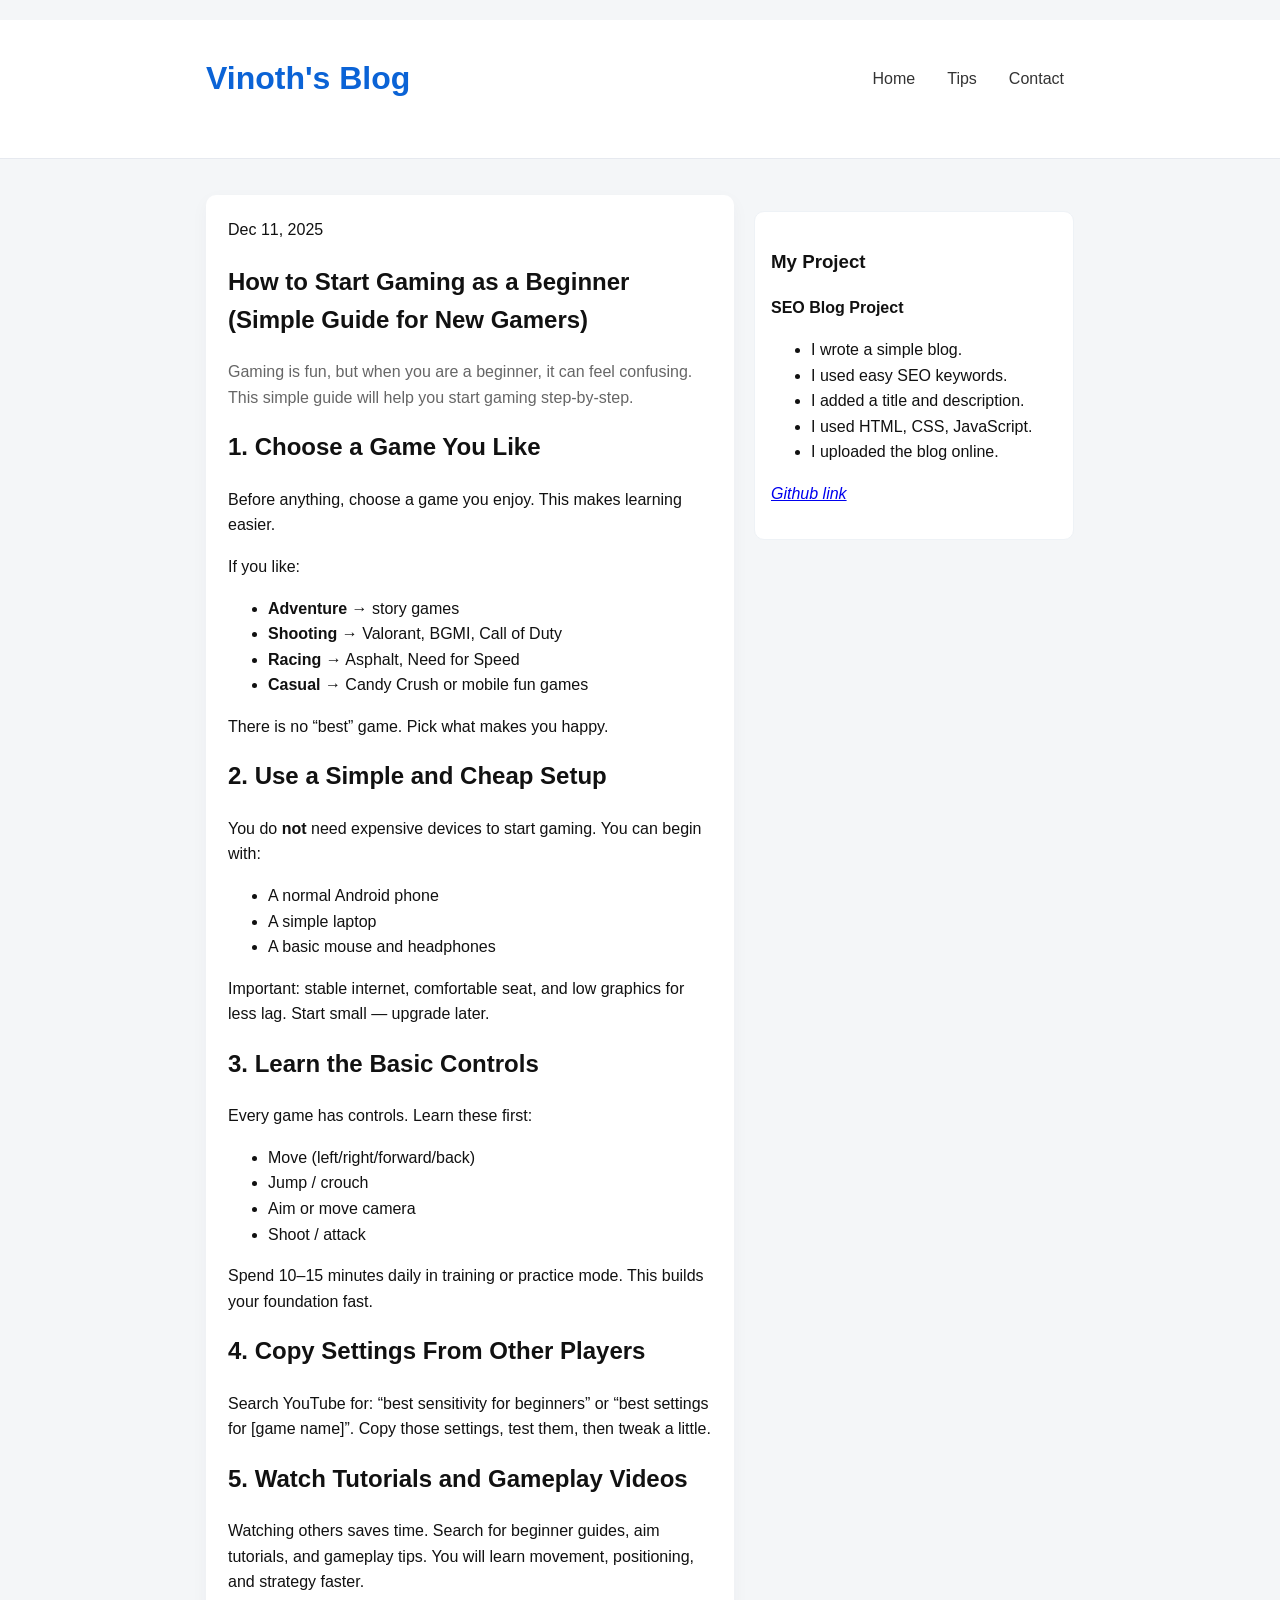
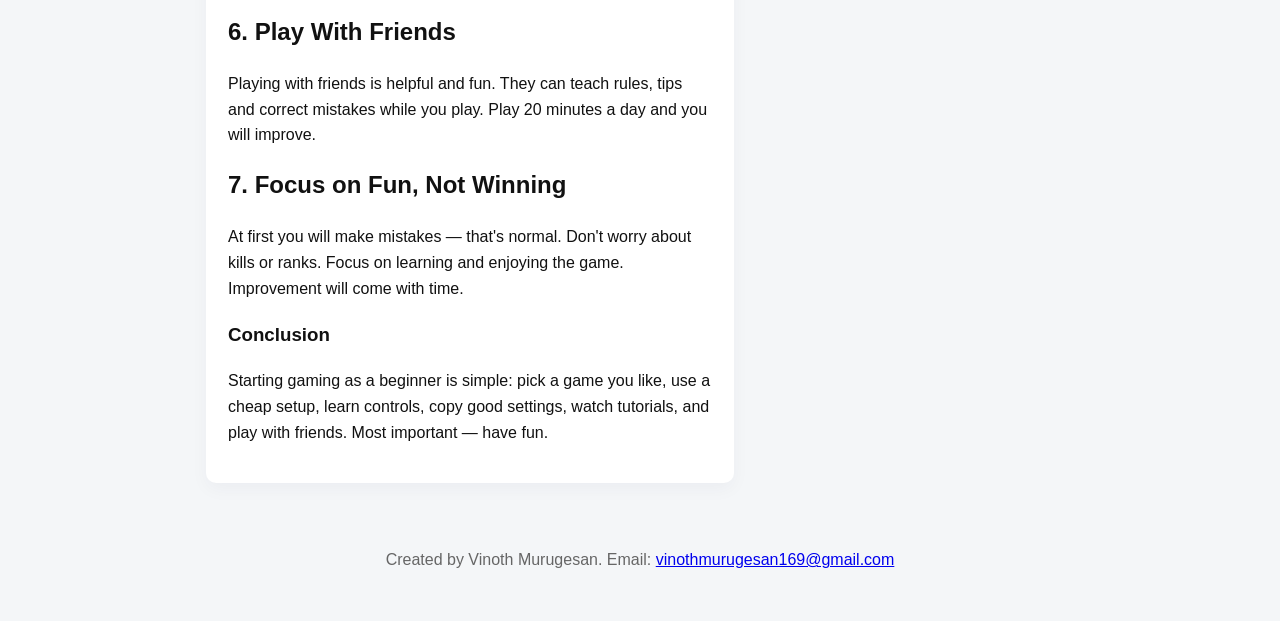
<file: index.html>
<!DOCTYPE html>
<html lang="en">
<head>
  <meta charset="utf-8" />
  <meta name="viewport" content="width=device-width, initial-scale=1" />
  <meta name="robots" content="index, follow">
  <title>How to Start Gaming as a Beginner | Vinoth</title>
  <link rel="canonical" href="https://vinothmurugesan169-web.github.io/myblog/" />
  <meta name="description" content="Simple guide: how to start gaming as a beginner. Choose a game, use a cheap setup, learn controls, watch tutorials, and play with friends. Simple guide for beginners: how to start gaming with easy tips, cheap setup ideas, and basic skills to improve." />
  <meta name="keywords" content="how to start gaming, gaming tips for beginners, beginner gaming setup, improve gaming skills," />

  <!-- simple open graph (share preview) -->
  <meta property="og:title" content="How to Start Gaming as a Beginner" />
  <meta property="og:description" content="Easy steps for new gamers: game choice, cheap setup, basic skills and tips." />
  <meta property="og:image" content="https://vinothmurugesan169-web.github.io/myblog/og-image.png" />
  <meta property="og:image:alt" content="How to Start Gaming as a Beginner - Vinoth" />
  <meta property="og:type" content="article" />
  <meta property="og:site_name" content="Vinoth's Blog" />


  <link rel="stylesheet" href="styles.css" />
    <script type="application/ld+json">
  {
    "@context": "https://schema.org",
    "@type": "Article",
    "headline": "How to Start Gaming as a Beginner",
    "description": "Simple guide for beginners: choose a game, use a cheap setup, learn controls, and practice.",
    "author": { "@type": "Person", "name": "Vinoth Murugesan" },
    "datePublished": "2025-12-11",
    "mainEntityOfPage": {
      "@type": "WebPage",
      "@id": "https://vinothmurugesan169-web.github.io/myblog/"
    }
  }
  </script>
</head>
<body>
  <header class="site-header">
    <div class="wrap header-row">
      <h1 class="brand"><a href="#">Vinoth's Blog</a></h1>
      <button id="menuBtn" class="menu-btn" aria-label="menu">☰</button>
      <nav id="nav" class="nav">
        <a href="#post">Home</a>
        <a href="#tips">Tips</a>
        <a href="#contact">Contact</a>
      </nav>
    </div>
  </header>

  <main class="wrap">
    <article id="post" class="post">
      <time class="date">Dec 11, 2025</time>
      <h1>How to Start Gaming as a Beginner (Simple Guide for New Gamers)</h1>

      <p class="lead">Gaming is fun, but when you are a beginner, it can feel confusing. This simple guide will help you start gaming step-by-step.</p>

      <h2 id="tips">1. Choose a Game You Like</h2>
      <p>Before anything, choose a game you enjoy. This makes learning easier.</p>
      <p>If you like:</p>
      <ul>
        <li><strong>Adventure</strong> → story games</li>
        <li><strong>Shooting</strong> → Valorant, BGMI, Call of Duty</li>
        <li><strong>Racing</strong> → Asphalt, Need for Speed</li>
        <li><strong>Casual</strong> → Candy Crush or mobile fun games</li>
      </ul>
      <p>There is no “best” game. Pick what makes you happy.</p>

      <h2>2. Use a Simple and Cheap Setup</h2>
      <p>You do <strong>not</strong> need expensive devices to start gaming. You can begin with:</p>
      <ul>
        <li>A normal Android phone</li>
        <li>A simple laptop</li>
        <li>A basic mouse and headphones</li>
      </ul>
      <p>Important: stable internet, comfortable seat, and low graphics for less lag. Start small — upgrade later.</p>

      <h2>3. Learn the Basic Controls</h2>
      <p>Every game has controls. Learn these first:</p>
      <ul>
        <li>Move (left/right/forward/back)</li>
        <li>Jump / crouch</li>
        <li>Aim or move camera</li>
        <li>Shoot / attack</li>
      </ul>
      <p>Spend 10–15 minutes daily in training or practice mode. This builds your foundation fast.</p>

      <h2>4. Copy Settings From Other Players</h2>
      <p>Search YouTube for: “best sensitivity for beginners” or “best settings for [game name]”. Copy those settings, test them, then tweak a little.</p>

      <h2>5. Watch Tutorials and Gameplay Videos</h2>
      <p>Watching others saves time. Search for beginner guides, aim tutorials, and gameplay tips. You will learn movement, positioning, and strategy faster.</p>

      <h2>6. Play With Friends</h2>
      <p>Playing with friends is helpful and fun. They can teach rules, tips and correct mistakes while you play. Play 20 minutes a day and you will improve.</p>

      <h2>7. Focus on Fun, Not Winning</h2>
      <p>At first you will make mistakes — that's normal. Don't worry about kills or ranks. Focus on learning and enjoying the game. Improvement will come with time.</p>

      <h3>Conclusion</h3>
      <p>Starting gaming as a beginner is simple: pick a game you like, use a cheap setup, learn controls, copy good settings, watch tutorials, and play with friends. Most important — have fun.</p>

      
    </article>

   <aside class="sidebar">
  <h3>My Project</h3>
  <p><strong>SEO Blog Project</strong></p>
  <ul>
    <li>I wrote a simple blog.</li>
    <li>I used easy SEO keywords.</li>
    <li>I added a title and description.</li>
    <li>I used HTML, CSS, JavaScript.</li>
    <li>I uploaded the blog online.</li>
  </ul>

  <p><em><a href="https://github.com/vinothmurugesan169-web/myblog.git">Github link</a></em></p>
</aside>

  </main>

  <footer id="contact" class="footer wrap">
    <p>Created by Vinoth Murugesan. Email: <a href="mailto:vinothmurugesan169@gmail.com">vinothmurugesan169@gmail.com</a></p>
  </footer>

  <script src="script.js"></script>
</body>
</html>
</file>
<file: styles.css>
/* Simple, clean styles for the beginner blog */
:root{
  --max:900px;
  --accent:#0b63d6;
  --muted:#666;
  font-family: Arial, Helvetica, sans-serif;
}
*{box-sizing:border-box}
body{margin:0; background:#f4f6f8; color:#111; line-height:1.6;}
.wrap{max-width:var(--max); margin:20px auto; padding:16px;}
.site-header{background:#fff; border-bottom:1px solid #e6e9ef; position:sticky; top:0; z-index:40;}
.header-row{display:flex; align-items:center; justify-content:space-between; padding:12px 16px;}
.brand a{color:var(--accent); text-decoration:none; font-weight:700;}
.menu-btn{display:none; background:none; border:0; font-size:20px; cursor:pointer;}
.nav{display:flex; gap:12px;}
.nav a{text-decoration:none; color:#333; padding:8px 10px; border-radius:6px;}
.post{background:#fff; padding:22px; border-radius:10px; box-shadow:0 6px 18px rgba(23,33,69,0.04);}
.lead{color:var(--muted);}
.post h2{margin-top:18px;}
.sidebar{margin-top:16px; background:#fff; padding:16px; border-radius:10px; border:1px solid #eef2f6;}
.footer{margin-top:18px; text-align:center; color:var(--muted); padding:12px 0;}

/* layout */
main.wrap{display:grid; grid-template-columns: 1fr 320px; gap:20px; align-items:start;}

/* buttons */
.btn{display:inline-block; margin-top:12px; padding:10px 14px; background:var(--accent); color:#fff; border:0; border-radius:8px; cursor:pointer;}

/* responsive */
@media(max-width:880px){
  .menu-btn{display:inline-block;}
  .nav{display:none; position:absolute; right:16px; top:64px; background:#fff; padding:8px; box-shadow:0 8px 18px rgba(0,0,0,0.08); border-radius:8px; flex-direction:column;}
  .nav.show{display:flex;}
  main.wrap{grid-template-columns: 1fr; padding:12px;}
  .sidebar{order:2;}
}
</file>
